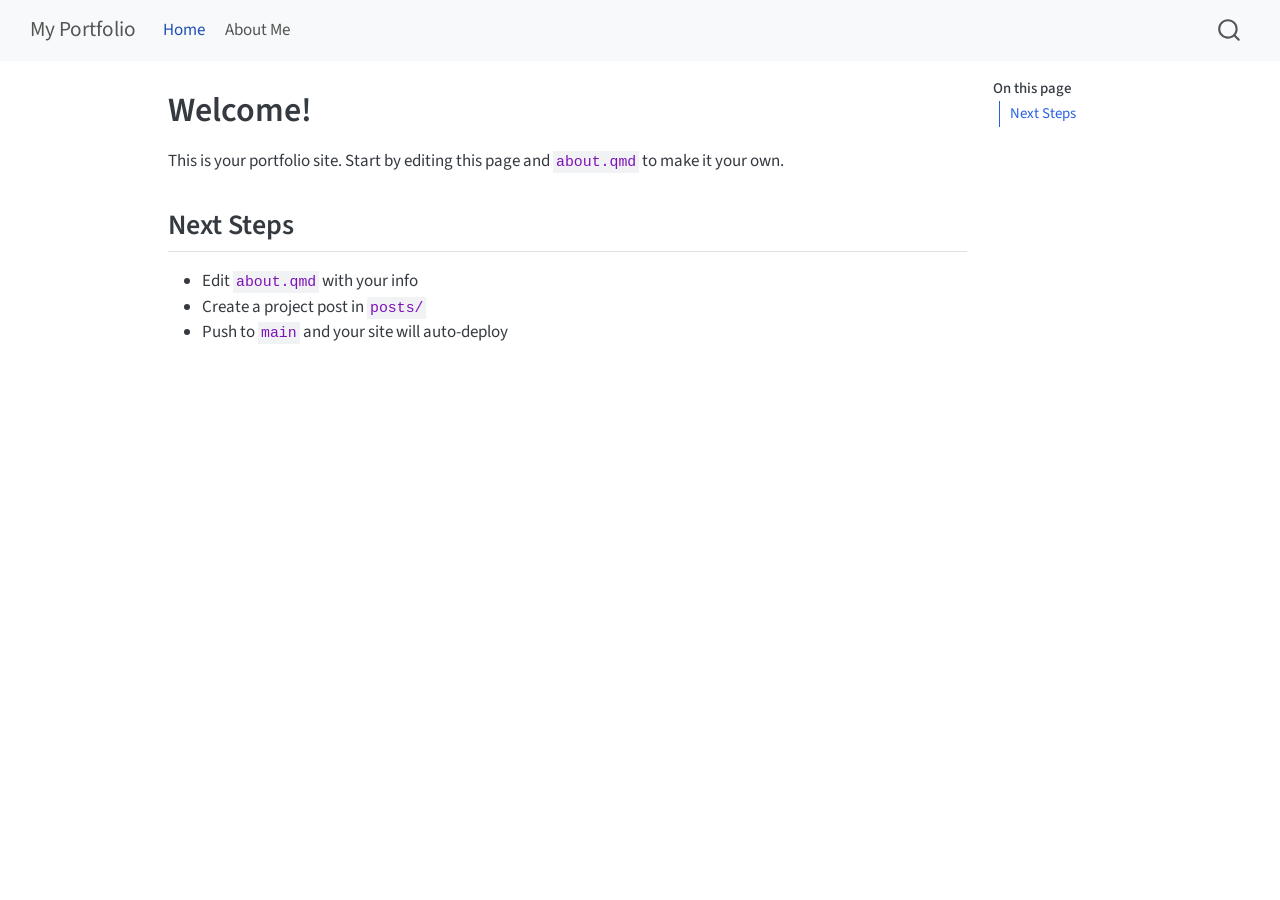
<file: index.html>
<!DOCTYPE html>
<html xmlns="http://www.w3.org/1999/xhtml" lang="en" xml:lang="en"><head>

<meta charset="utf-8">
<meta name="generator" content="quarto-1.8.27">

<meta name="viewport" content="width=device-width, initial-scale=1.0, user-scalable=yes">


<title>Welcome! – My Portfolio</title>
<style>
code{white-space: pre-wrap;}
span.smallcaps{font-variant: small-caps;}
div.columns{display: flex; gap: min(4vw, 1.5em);}
div.column{flex: auto; overflow-x: auto;}
div.hanging-indent{margin-left: 1.5em; text-indent: -1.5em;}
ul.task-list{list-style: none;}
ul.task-list li input[type="checkbox"] {
  width: 0.8em;
  margin: 0 0.8em 0.2em -1em; /* quarto-specific, see https://github.com/quarto-dev/quarto-cli/issues/4556 */ 
  vertical-align: middle;
}
</style>


<script src="site_libs/quarto-nav/quarto-nav.js"></script>
<script src="site_libs/quarto-nav/headroom.min.js"></script>
<script src="site_libs/clipboard/clipboard.min.js"></script>
<script src="site_libs/quarto-search/autocomplete.umd.js"></script>
<script src="site_libs/quarto-search/fuse.min.js"></script>
<script src="site_libs/quarto-search/quarto-search.js"></script>
<meta name="quarto:offset" content="./">
<script src="site_libs/quarto-html/quarto.js" type="module"></script>
<script src="site_libs/quarto-html/tabsets/tabsets.js" type="module"></script>
<script src="site_libs/quarto-html/axe/axe-check.js" type="module"></script>
<script src="site_libs/quarto-html/popper.min.js"></script>
<script src="site_libs/quarto-html/tippy.umd.min.js"></script>
<script src="site_libs/quarto-html/anchor.min.js"></script>
<link href="site_libs/quarto-html/tippy.css" rel="stylesheet">
<link href="site_libs/quarto-html/quarto-syntax-highlighting-ed96de9b727972fe78a7b5d16c58bf87.css" rel="stylesheet" id="quarto-text-highlighting-styles">
<script src="site_libs/bootstrap/bootstrap.min.js"></script>
<link href="site_libs/bootstrap/bootstrap-icons.css" rel="stylesheet">
<link href="site_libs/bootstrap/bootstrap-afa37c5c79185640b9c231024f4fe5ea.min.css" rel="stylesheet" append-hash="true" id="quarto-bootstrap" data-mode="light">
<script id="quarto-search-options" type="application/json">{
  "location": "navbar",
  "copy-button": false,
  "collapse-after": 3,
  "panel-placement": "end",
  "type": "overlay",
  "limit": 50,
  "keyboard-shortcut": [
    "f",
    "/",
    "s"
  ],
  "show-item-context": false,
  "language": {
    "search-no-results-text": "No results",
    "search-matching-documents-text": "matching documents",
    "search-copy-link-title": "Copy link to search",
    "search-hide-matches-text": "Hide additional matches",
    "search-more-match-text": "more match in this document",
    "search-more-matches-text": "more matches in this document",
    "search-clear-button-title": "Clear",
    "search-text-placeholder": "",
    "search-detached-cancel-button-title": "Cancel",
    "search-submit-button-title": "Submit",
    "search-label": "Search"
  }
}</script>


<link rel="stylesheet" href="styles.css">
</head>

<body class="nav-fixed quarto-light">

<div id="quarto-search-results"></div>
  <header id="quarto-header" class="headroom fixed-top">
    <nav class="navbar navbar-expand-lg " data-bs-theme="dark">
      <div class="navbar-container container-fluid">
      <div class="navbar-brand-container mx-auto">
    <a class="navbar-brand" href="./index.html">
    <span class="navbar-title">My Portfolio</span>
    </a>
  </div>
            <div id="quarto-search" class="" title="Search"></div>
          <button class="navbar-toggler" type="button" data-bs-toggle="collapse" data-bs-target="#navbarCollapse" aria-controls="navbarCollapse" role="menu" aria-expanded="false" aria-label="Toggle navigation" onclick="if (window.quartoToggleHeadroom) { window.quartoToggleHeadroom(); }">
  <span class="navbar-toggler-icon"></span>
</button>
          <div class="collapse navbar-collapse" id="navbarCollapse">
            <ul class="navbar-nav navbar-nav-scroll me-auto">
  <li class="nav-item">
    <a class="nav-link active" href="./index.html" aria-current="page"> 
<span class="menu-text">Home</span></a>
  </li>  
  <li class="nav-item">
    <a class="nav-link" href="./about.html"> 
<span class="menu-text">About Me</span></a>
  </li>  
</ul>
          </div> <!-- /navcollapse -->
            <div class="quarto-navbar-tools">
</div>
      </div> <!-- /container-fluid -->
    </nav>
</header>
<!-- content -->
<div id="quarto-content" class="quarto-container page-columns page-rows-contents page-layout-article page-navbar">
<!-- sidebar -->
<!-- margin-sidebar -->
    <div id="quarto-margin-sidebar" class="sidebar margin-sidebar">
        <nav id="TOC" role="doc-toc" class="toc-active">
    <h2 id="toc-title">On this page</h2>
   
  <ul>
  <li><a href="#next-steps" id="toc-next-steps" class="nav-link active" data-scroll-target="#next-steps">Next Steps</a></li>
  </ul>
</nav>
    </div>
<!-- main -->
<main class="content" id="quarto-document-content">

<header id="title-block-header" class="quarto-title-block default">
<div class="quarto-title">
<h1 class="title">Welcome!</h1>
</div>



<div class="quarto-title-meta">

    
  
    
  </div>
  


</header>


<p>This is your portfolio site. Start by editing this page and <code>about.qmd</code> to make it your own.</p>
<section id="next-steps" class="level2">
<h2 class="anchored" data-anchor-id="next-steps">Next Steps</h2>
<ul>
<li>Edit <code>about.qmd</code> with your info</li>
<li>Create a project post in <code>posts/</code></li>
<li>Push to <code>main</code> and your site will auto-deploy</li>
</ul>


</section>

</main> <!-- /main -->
<script id="quarto-html-after-body" type="application/javascript">
  window.document.addEventListener("DOMContentLoaded", function (event) {
    const icon = "";
    const anchorJS = new window.AnchorJS();
    anchorJS.options = {
      placement: 'right',
      icon: icon
    };
    anchorJS.add('.anchored');
    const isCodeAnnotation = (el) => {
      for (const clz of el.classList) {
        if (clz.startsWith('code-annotation-')) {                     
          return true;
        }
      }
      return false;
    }
    const onCopySuccess = function(e) {
      // button target
      const button = e.trigger;
      // don't keep focus
      button.blur();
      // flash "checked"
      button.classList.add('code-copy-button-checked');
      var currentTitle = button.getAttribute("title");
      button.setAttribute("title", "Copied!");
      let tooltip;
      if (window.bootstrap) {
        button.setAttribute("data-bs-toggle", "tooltip");
        button.setAttribute("data-bs-placement", "left");
        button.setAttribute("data-bs-title", "Copied!");
        tooltip = new bootstrap.Tooltip(button, 
          { trigger: "manual", 
            customClass: "code-copy-button-tooltip",
            offset: [0, -8]});
        tooltip.show();    
      }
      setTimeout(function() {
        if (tooltip) {
          tooltip.hide();
          button.removeAttribute("data-bs-title");
          button.removeAttribute("data-bs-toggle");
          button.removeAttribute("data-bs-placement");
        }
        button.setAttribute("title", currentTitle);
        button.classList.remove('code-copy-button-checked');
      }, 1000);
      // clear code selection
      e.clearSelection();
    }
    const getTextToCopy = function(trigger) {
      const outerScaffold = trigger.parentElement.cloneNode(true);
      const codeEl = outerScaffold.querySelector('code');
      for (const childEl of codeEl.children) {
        if (isCodeAnnotation(childEl)) {
          childEl.remove();
        }
      }
      return codeEl.innerText;
    }
    const clipboard = new window.ClipboardJS('.code-copy-button:not([data-in-quarto-modal])', {
      text: getTextToCopy
    });
    clipboard.on('success', onCopySuccess);
    if (window.document.getElementById('quarto-embedded-source-code-modal')) {
      const clipboardModal = new window.ClipboardJS('.code-copy-button[data-in-quarto-modal]', {
        text: getTextToCopy,
        container: window.document.getElementById('quarto-embedded-source-code-modal')
      });
      clipboardModal.on('success', onCopySuccess);
    }
      var localhostRegex = new RegExp(/^(?:http|https):\/\/localhost\:?[0-9]*\//);
      var mailtoRegex = new RegExp(/^mailto:/);
        var filterRegex = new RegExp('/' + window.location.host + '/');
      var isInternal = (href) => {
          return filterRegex.test(href) || localhostRegex.test(href) || mailtoRegex.test(href);
      }
      // Inspect non-navigation links and adorn them if external
     var links = window.document.querySelectorAll('a[href]:not(.nav-link):not(.navbar-brand):not(.toc-action):not(.sidebar-link):not(.sidebar-item-toggle):not(.pagination-link):not(.no-external):not([aria-hidden]):not(.dropdown-item):not(.quarto-navigation-tool):not(.about-link)');
      for (var i=0; i<links.length; i++) {
        const link = links[i];
        if (!isInternal(link.href)) {
          // undo the damage that might have been done by quarto-nav.js in the case of
          // links that we want to consider external
          if (link.dataset.originalHref !== undefined) {
            link.href = link.dataset.originalHref;
          }
        }
      }
    function tippyHover(el, contentFn, onTriggerFn, onUntriggerFn) {
      const config = {
        allowHTML: true,
        maxWidth: 500,
        delay: 100,
        arrow: false,
        appendTo: function(el) {
            return el.parentElement;
        },
        interactive: true,
        interactiveBorder: 10,
        theme: 'quarto',
        placement: 'bottom-start',
      };
      if (contentFn) {
        config.content = contentFn;
      }
      if (onTriggerFn) {
        config.onTrigger = onTriggerFn;
      }
      if (onUntriggerFn) {
        config.onUntrigger = onUntriggerFn;
      }
      window.tippy(el, config); 
    }
    const noterefs = window.document.querySelectorAll('a[role="doc-noteref"]');
    for (var i=0; i<noterefs.length; i++) {
      const ref = noterefs[i];
      tippyHover(ref, function() {
        // use id or data attribute instead here
        let href = ref.getAttribute('data-footnote-href') || ref.getAttribute('href');
        try { href = new URL(href).hash; } catch {}
        const id = href.replace(/^#\/?/, "");
        const note = window.document.getElementById(id);
        if (note) {
          return note.innerHTML;
        } else {
          return "";
        }
      });
    }
    const xrefs = window.document.querySelectorAll('a.quarto-xref');
    const processXRef = (id, note) => {
      // Strip column container classes
      const stripColumnClz = (el) => {
        el.classList.remove("page-full", "page-columns");
        if (el.children) {
          for (const child of el.children) {
            stripColumnClz(child);
          }
        }
      }
      stripColumnClz(note)
      if (id === null || id.startsWith('sec-')) {
        // Special case sections, only their first couple elements
        const container = document.createElement("div");
        if (note.children && note.children.length > 2) {
          container.appendChild(note.children[0].cloneNode(true));
          for (let i = 1; i < note.children.length; i++) {
            const child = note.children[i];
            if (child.tagName === "P" && child.innerText === "") {
              continue;
            } else {
              container.appendChild(child.cloneNode(true));
              break;
            }
          }
          if (window.Quarto?.typesetMath) {
            window.Quarto.typesetMath(container);
          }
          return container.innerHTML
        } else {
          if (window.Quarto?.typesetMath) {
            window.Quarto.typesetMath(note);
          }
          return note.innerHTML;
        }
      } else {
        // Remove any anchor links if they are present
        const anchorLink = note.querySelector('a.anchorjs-link');
        if (anchorLink) {
          anchorLink.remove();
        }
        if (window.Quarto?.typesetMath) {
          window.Quarto.typesetMath(note);
        }
        if (note.classList.contains("callout")) {
          return note.outerHTML;
        } else {
          return note.innerHTML;
        }
      }
    }
    for (var i=0; i<xrefs.length; i++) {
      const xref = xrefs[i];
      tippyHover(xref, undefined, function(instance) {
        instance.disable();
        let url = xref.getAttribute('href');
        let hash = undefined; 
        if (url.startsWith('#')) {
          hash = url;
        } else {
          try { hash = new URL(url).hash; } catch {}
        }
        if (hash) {
          const id = hash.replace(/^#\/?/, "");
          const note = window.document.getElementById(id);
          if (note !== null) {
            try {
              const html = processXRef(id, note.cloneNode(true));
              instance.setContent(html);
            } finally {
              instance.enable();
              instance.show();
            }
          } else {
            // See if we can fetch this
            fetch(url.split('#')[0])
            .then(res => res.text())
            .then(html => {
              const parser = new DOMParser();
              const htmlDoc = parser.parseFromString(html, "text/html");
              const note = htmlDoc.getElementById(id);
              if (note !== null) {
                const html = processXRef(id, note);
                instance.setContent(html);
              } 
            }).finally(() => {
              instance.enable();
              instance.show();
            });
          }
        } else {
          // See if we can fetch a full url (with no hash to target)
          // This is a special case and we should probably do some content thinning / targeting
          fetch(url)
          .then(res => res.text())
          .then(html => {
            const parser = new DOMParser();
            const htmlDoc = parser.parseFromString(html, "text/html");
            const note = htmlDoc.querySelector('main.content');
            if (note !== null) {
              // This should only happen for chapter cross references
              // (since there is no id in the URL)
              // remove the first header
              if (note.children.length > 0 && note.children[0].tagName === "HEADER") {
                note.children[0].remove();
              }
              const html = processXRef(null, note);
              instance.setContent(html);
            } 
          }).finally(() => {
            instance.enable();
            instance.show();
          });
        }
      }, function(instance) {
      });
    }
        let selectedAnnoteEl;
        const selectorForAnnotation = ( cell, annotation) => {
          let cellAttr = 'data-code-cell="' + cell + '"';
          let lineAttr = 'data-code-annotation="' +  annotation + '"';
          const selector = 'span[' + cellAttr + '][' + lineAttr + ']';
          return selector;
        }
        const selectCodeLines = (annoteEl) => {
          const doc = window.document;
          const targetCell = annoteEl.getAttribute("data-target-cell");
          const targetAnnotation = annoteEl.getAttribute("data-target-annotation");
          const annoteSpan = window.document.querySelector(selectorForAnnotation(targetCell, targetAnnotation));
          const lines = annoteSpan.getAttribute("data-code-lines").split(",");
          const lineIds = lines.map((line) => {
            return targetCell + "-" + line;
          })
          let top = null;
          let height = null;
          let parent = null;
          if (lineIds.length > 0) {
              //compute the position of the single el (top and bottom and make a div)
              const el = window.document.getElementById(lineIds[0]);
              top = el.offsetTop;
              height = el.offsetHeight;
              parent = el.parentElement.parentElement;
            if (lineIds.length > 1) {
              const lastEl = window.document.getElementById(lineIds[lineIds.length - 1]);
              const bottom = lastEl.offsetTop + lastEl.offsetHeight;
              height = bottom - top;
            }
            if (top !== null && height !== null && parent !== null) {
              // cook up a div (if necessary) and position it 
              let div = window.document.getElementById("code-annotation-line-highlight");
              if (div === null) {
                div = window.document.createElement("div");
                div.setAttribute("id", "code-annotation-line-highlight");
                div.style.position = 'absolute';
                parent.appendChild(div);
              }
              div.style.top = top - 2 + "px";
              div.style.height = height + 4 + "px";
              div.style.left = 0;
              let gutterDiv = window.document.getElementById("code-annotation-line-highlight-gutter");
              if (gutterDiv === null) {
                gutterDiv = window.document.createElement("div");
                gutterDiv.setAttribute("id", "code-annotation-line-highlight-gutter");
                gutterDiv.style.position = 'absolute';
                const codeCell = window.document.getElementById(targetCell);
                const gutter = codeCell.querySelector('.code-annotation-gutter');
                gutter.appendChild(gutterDiv);
              }
              gutterDiv.style.top = top - 2 + "px";
              gutterDiv.style.height = height + 4 + "px";
            }
            selectedAnnoteEl = annoteEl;
          }
        };
        const unselectCodeLines = () => {
          const elementsIds = ["code-annotation-line-highlight", "code-annotation-line-highlight-gutter"];
          elementsIds.forEach((elId) => {
            const div = window.document.getElementById(elId);
            if (div) {
              div.remove();
            }
          });
          selectedAnnoteEl = undefined;
        };
          // Handle positioning of the toggle
      window.addEventListener(
        "resize",
        throttle(() => {
          elRect = undefined;
          if (selectedAnnoteEl) {
            selectCodeLines(selectedAnnoteEl);
          }
        }, 10)
      );
      function throttle(fn, ms) {
      let throttle = false;
      let timer;
        return (...args) => {
          if(!throttle) { // first call gets through
              fn.apply(this, args);
              throttle = true;
          } else { // all the others get throttled
              if(timer) clearTimeout(timer); // cancel #2
              timer = setTimeout(() => {
                fn.apply(this, args);
                timer = throttle = false;
              }, ms);
          }
        };
      }
        // Attach click handler to the DT
        const annoteDls = window.document.querySelectorAll('dt[data-target-cell]');
        for (const annoteDlNode of annoteDls) {
          annoteDlNode.addEventListener('click', (event) => {
            const clickedEl = event.target;
            if (clickedEl !== selectedAnnoteEl) {
              unselectCodeLines();
              const activeEl = window.document.querySelector('dt[data-target-cell].code-annotation-active');
              if (activeEl) {
                activeEl.classList.remove('code-annotation-active');
              }
              selectCodeLines(clickedEl);
              clickedEl.classList.add('code-annotation-active');
            } else {
              // Unselect the line
              unselectCodeLines();
              clickedEl.classList.remove('code-annotation-active');
            }
          });
        }
    const findCites = (el) => {
      const parentEl = el.parentElement;
      if (parentEl) {
        const cites = parentEl.dataset.cites;
        if (cites) {
          return {
            el,
            cites: cites.split(' ')
          };
        } else {
          return findCites(el.parentElement)
        }
      } else {
        return undefined;
      }
    };
    var bibliorefs = window.document.querySelectorAll('a[role="doc-biblioref"]');
    for (var i=0; i<bibliorefs.length; i++) {
      const ref = bibliorefs[i];
      const citeInfo = findCites(ref);
      if (citeInfo) {
        tippyHover(citeInfo.el, function() {
          var popup = window.document.createElement('div');
          citeInfo.cites.forEach(function(cite) {
            var citeDiv = window.document.createElement('div');
            citeDiv.classList.add('hanging-indent');
            citeDiv.classList.add('csl-entry');
            var biblioDiv = window.document.getElementById('ref-' + cite);
            if (biblioDiv) {
              citeDiv.innerHTML = biblioDiv.innerHTML;
            }
            popup.appendChild(citeDiv);
          });
          return popup.innerHTML;
        });
      }
    }
  });
  </script>
</div> <!-- /content -->




</body></html>
</file>
<file: site_libs/quarto-html/tippy.css>
.tippy-box[data-animation=fade][data-state=hidden]{opacity:0}[data-tippy-root]{max-width:calc(100vw - 10px)}.tippy-box{position:relative;background-color:#333;color:#fff;border-radius:4px;font-size:14px;line-height:1.4;white-space:normal;outline:0;transition-property:transform,visibility,opacity}.tippy-box[data-placement^=top]>.tippy-arrow{bottom:0}.tippy-box[data-placement^=top]>.tippy-arrow:before{bottom:-7px;left:0;border-width:8px 8px 0;border-top-color:initial;transform-origin:center top}.tippy-box[data-placement^=bottom]>.tippy-arrow{top:0}.tippy-box[data-placement^=bottom]>.tippy-arrow:before{top:-7px;left:0;border-width:0 8px 8px;border-bottom-color:initial;transform-origin:center bottom}.tippy-box[data-placement^=left]>.tippy-arrow{right:0}.tippy-box[data-placement^=left]>.tippy-arrow:before{border-width:8px 0 8px 8px;border-left-color:initial;right:-7px;transform-origin:center left}.tippy-box[data-placement^=right]>.tippy-arrow{left:0}.tippy-box[data-placement^=right]>.tippy-arrow:before{left:-7px;border-width:8px 8px 8px 0;border-right-color:initial;transform-origin:center right}.tippy-box[data-inertia][data-state=visible]{transition-timing-function:cubic-bezier(.54,1.5,.38,1.11)}.tippy-arrow{width:16px;height:16px;color:#333}.tippy-arrow:before{content:"";position:absolute;border-color:transparent;border-style:solid}.tippy-content{position:relative;padding:5px 9px;z-index:1}
</file>
<file: site_libs/quarto-html/quarto-syntax-highlighting-ed96de9b727972fe78a7b5d16c58bf87.css>
/* quarto syntax highlight colors */
:root {
  --quarto-hl-ot-color: #003B4F;
  --quarto-hl-at-color: #657422;
  --quarto-hl-ss-color: #20794D;
  --quarto-hl-an-color: #5E5E5E;
  --quarto-hl-fu-color: #4758AB;
  --quarto-hl-st-color: #20794D;
  --quarto-hl-cf-color: #003B4F;
  --quarto-hl-op-color: #5E5E5E;
  --quarto-hl-er-color: #AD0000;
  --quarto-hl-bn-color: #AD0000;
  --quarto-hl-al-color: #AD0000;
  --quarto-hl-va-color: #111111;
  --quarto-hl-bu-color: inherit;
  --quarto-hl-ex-color: inherit;
  --quarto-hl-pp-color: #AD0000;
  --quarto-hl-in-color: #5E5E5E;
  --quarto-hl-vs-color: #20794D;
  --quarto-hl-wa-color: #5E5E5E;
  --quarto-hl-do-color: #5E5E5E;
  --quarto-hl-im-color: #00769E;
  --quarto-hl-ch-color: #20794D;
  --quarto-hl-dt-color: #AD0000;
  --quarto-hl-fl-color: #AD0000;
  --quarto-hl-co-color: #5E5E5E;
  --quarto-hl-cv-color: #5E5E5E;
  --quarto-hl-cn-color: #8f5902;
  --quarto-hl-sc-color: #5E5E5E;
  --quarto-hl-dv-color: #AD0000;
  --quarto-hl-kw-color: #003B4F;
}

/* other quarto variables */
:root {
  --quarto-font-monospace: SFMono-Regular, Menlo, Monaco, Consolas, "Liberation Mono", "Courier New", monospace;
}

/* syntax highlight based on Pandoc's rules */
pre > code.sourceCode > span {
  color: #003B4F;
}

code.sourceCode > span {
  color: #003B4F;
}

div.sourceCode,
div.sourceCode pre.sourceCode {
  color: #003B4F;
}

/* Normal */
code span {
  color: #003B4F;
}

/* Alert */
code span.al {
  color: #AD0000;
  font-style: inherit;
}

/* Annotation */
code span.an {
  color: #5E5E5E;
  font-style: inherit;
}

/* Attribute */
code span.at {
  color: #657422;
  font-style: inherit;
}

/* BaseN */
code span.bn {
  color: #AD0000;
  font-style: inherit;
}

/* BuiltIn */
code span.bu {
  font-style: inherit;
}

/* ControlFlow */
code span.cf {
  color: #003B4F;
  font-weight: bold;
  font-style: inherit;
}

/* Char */
code span.ch {
  color: #20794D;
  font-style: inherit;
}

/* Constant */
code span.cn {
  color: #8f5902;
  font-style: inherit;
}

/* Comment */
code span.co {
  color: #5E5E5E;
  font-style: inherit;
}

/* CommentVar */
code span.cv {
  color: #5E5E5E;
  font-style: italic;
}

/* Documentation */
code span.do {
  color: #5E5E5E;
  font-style: italic;
}

/* DataType */
code span.dt {
  color: #AD0000;
  font-style: inherit;
}

/* DecVal */
code span.dv {
  color: #AD0000;
  font-style: inherit;
}

/* Error */
code span.er {
  color: #AD0000;
  font-style: inherit;
}

/* Extension */
code span.ex {
  font-style: inherit;
}

/* Float */
code span.fl {
  color: #AD0000;
  font-style: inherit;
}

/* Function */
code span.fu {
  color: #4758AB;
  font-style: inherit;
}

/* Import */
code span.im {
  color: #00769E;
  font-style: inherit;
}

/* Information */
code span.in {
  color: #5E5E5E;
  font-style: inherit;
}

/* Keyword */
code span.kw {
  color: #003B4F;
  font-weight: bold;
  font-style: inherit;
}

/* Operator */
code span.op {
  color: #5E5E5E;
  font-style: inherit;
}

/* Other */
code span.ot {
  color: #003B4F;
  font-style: inherit;
}

/* Preprocessor */
code span.pp {
  color: #AD0000;
  font-style: inherit;
}

/* SpecialChar */
code span.sc {
  color: #5E5E5E;
  font-style: inherit;
}

/* SpecialString */
code span.ss {
  color: #20794D;
  font-style: inherit;
}

/* String */
code span.st {
  color: #20794D;
  font-style: inherit;
}

/* Variable */
code span.va {
  color: #111111;
  font-style: inherit;
}

/* VerbatimString */
code span.vs {
  color: #20794D;
  font-style: inherit;
}

/* Warning */
code span.wa {
  color: #5E5E5E;
  font-style: italic;
}

.prevent-inlining {
  content: "</";
}

/*# sourceMappingURL=0920dd6d7437995b8cdf7429764427b1.css.map */
</file>
<file: styles.css>
/* Custom styles — add your own here */
</file>
